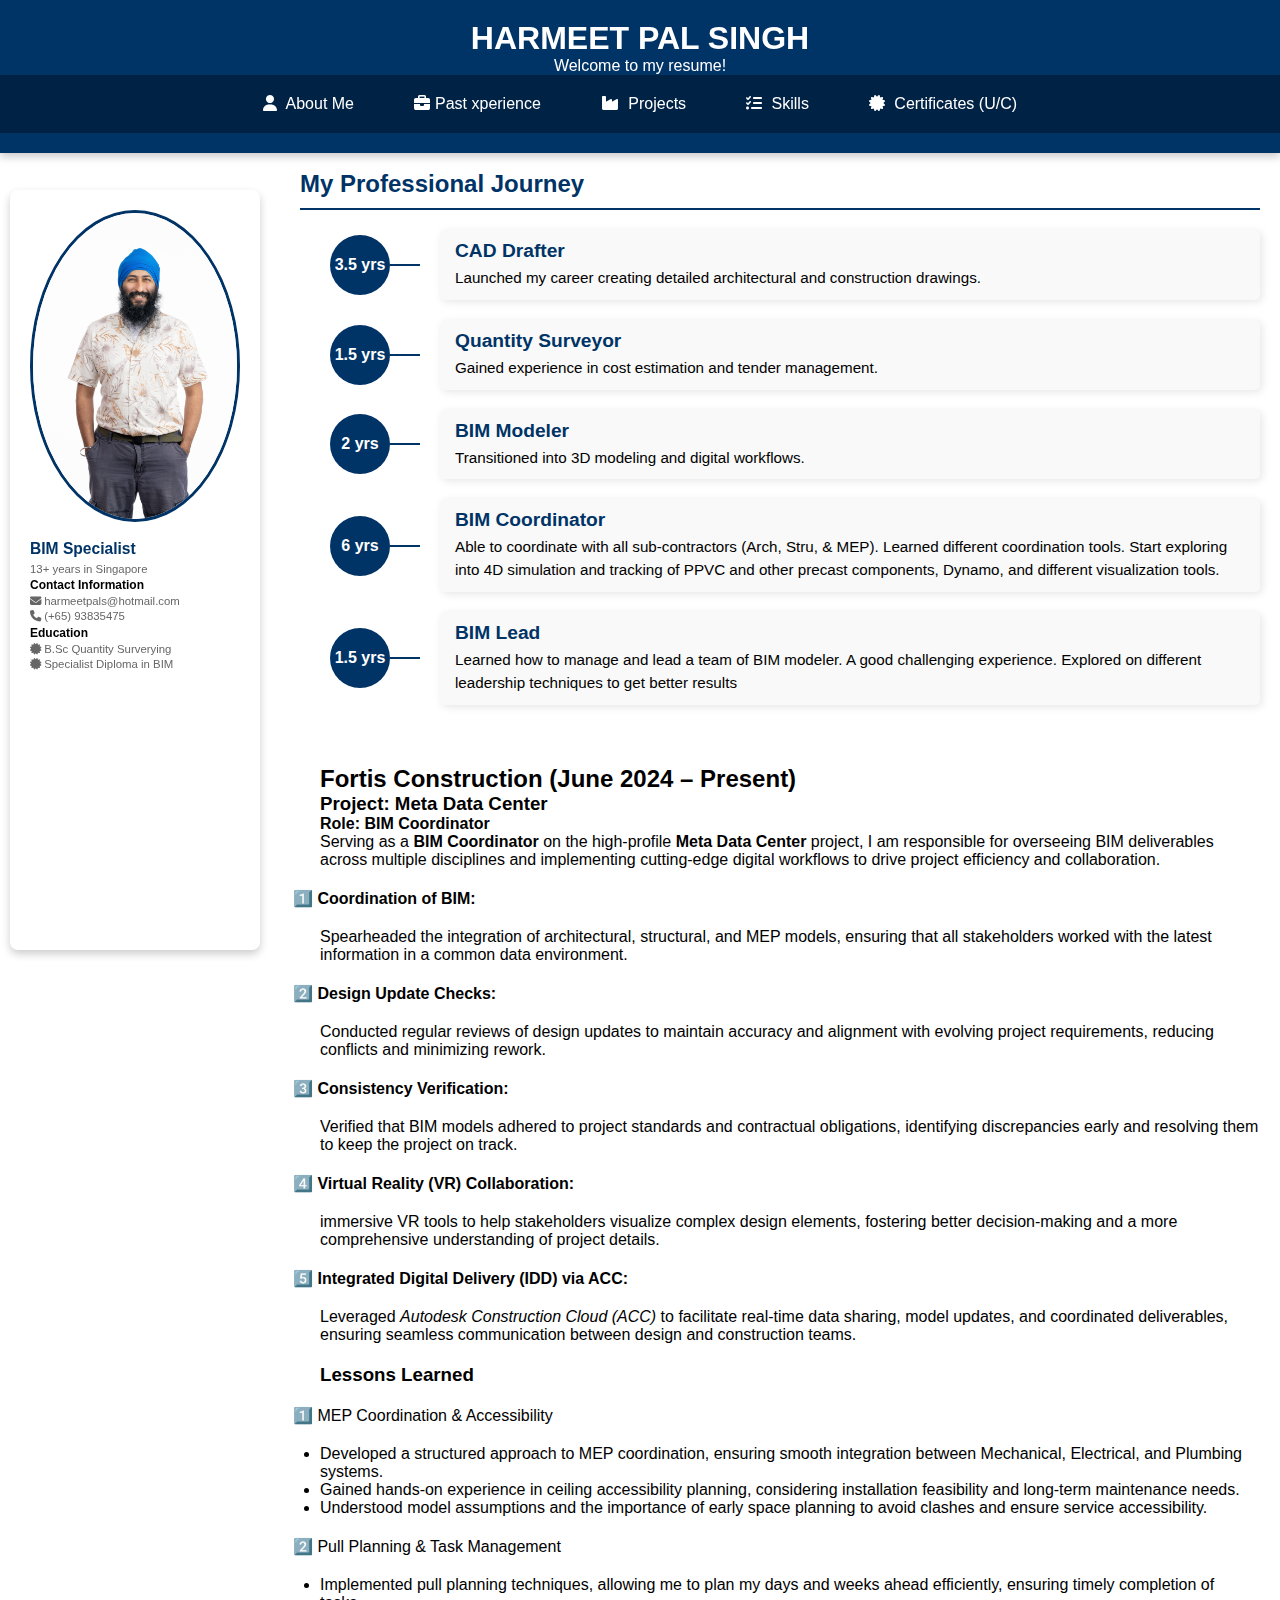
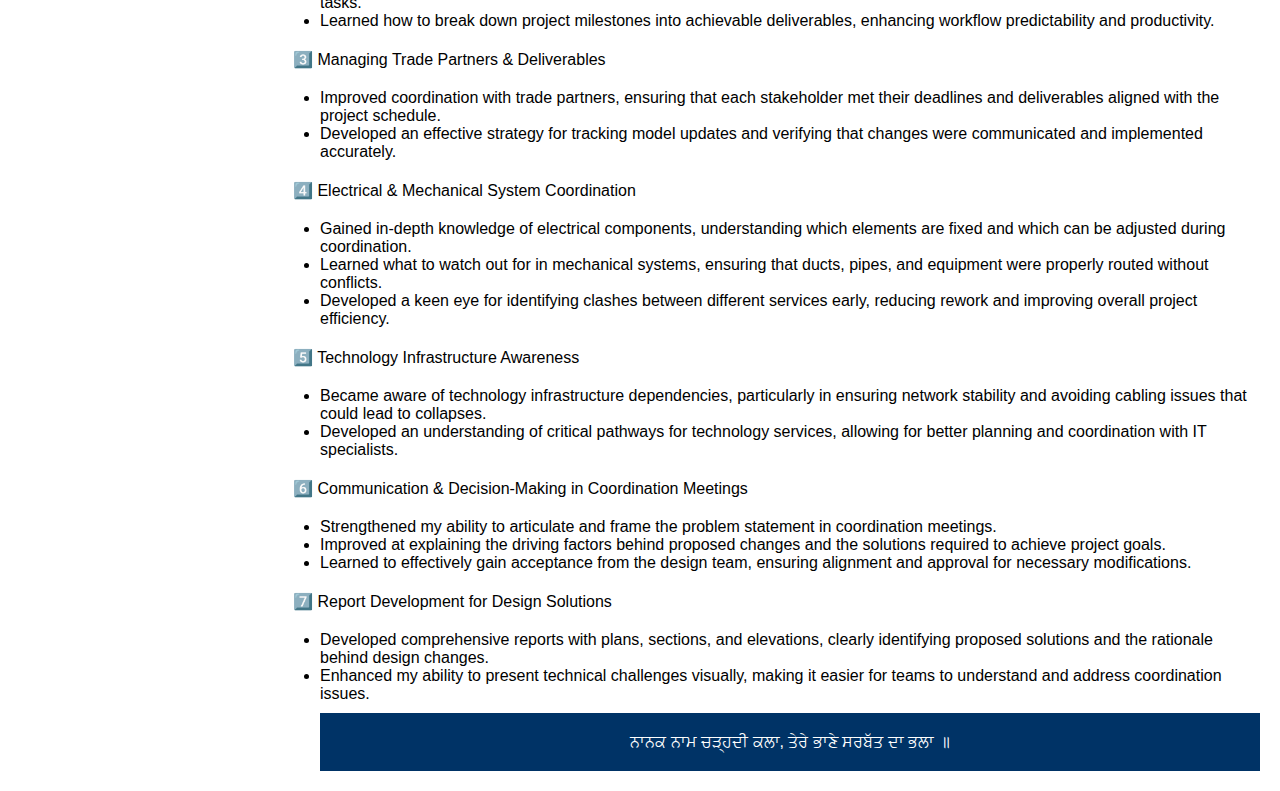
<file: index.html>
<!DOCTYPE html>
<html lang="en">
<head>
  <meta charset="UTF-8">
  <title>Home - BIM Specialist</title>
  <link rel="stylesheet" href="index.css">
  <!-- Google Fonts & Font Awesome (optional) -->
  <link href="https://fonts.googleapis.com/css?family=Roboto:400,500,700&display=swap" rel="stylesheet">
  <link rel="stylesheet" href="https://cdnjs.cloudflare.com/ajax/libs/font-awesome/6.4.2/css/all.min.css">
</head>
<body>

<!-- Full-Width Page Header -->
<header class="page-header">
  <h1>HARMEET PAL SINGH</h1>
  <p>Welcome to my resume!</p>
  
  <nav class="navbar">
    <a href="AboutMe.html"><i class="fas fa-user"></i> About Me</a>
    <a href="pastexperience.html"><i class="fas fa-briefcase"></i>Past xperience</a>
    <a href="projects.html"><i class="fas fa-industry"></i> Projects</a>
    <a href="skills.html"><i class="fas fa-tasks"></i> Skills</a>

    <a href="certificates.html"><i class="fas fa-certificate"></i> Certificates (U/C)</a>
    
  </nav>
</header>

 <!-- Timeline Section -->
 <section class="timeline-section">
  <h2>My Professional Journey</h2>
  <div class="timeline-grid">
    <!-- CAD Drafter -->
    <div class="timeline-year">3.5 yrs</div>
    <div class="timeline-role">
      <h3>CAD Drafter</h3>
      <p>Launched my career creating detailed architectural and construction drawings.</p>
    </div>
    <!-- Quantity Surveyor -->
    <div class="timeline-year">1.5 yrs</div>
    <div class="timeline-role">
      <h3>Quantity Surveyor</h3>
      <p>Gained experience in cost estimation and tender management.</p>
    </div>
    <!-- BIM Modeler -->
    <div class="timeline-year">2 yrs</div>
    <div class="timeline-role">
      <h3>BIM Modeler</h3>
      <p>Transitioned into 3D modeling and digital workflows.</p>
    </div>
    <!-- BIM Coordinator -->
    <div class="timeline-year">6 yrs</div>
    <div class="timeline-role">
      <h3>BIM Coordinator</h3>
      <p>Able to coordinate with all sub-contractors (Arch, Stru, & MEP). Learned different coordination tools. Start exploring into 4D simulation and tracking of PPVC and other precast components, Dynamo, and different visualization tools. </p>
    </div>
    <!-- BIM Lead -->
    <div class="timeline-year">1.5 yrs</div>
    <div class="timeline-role">
      <h3>BIM Lead</h3>
      <p>Learned how to manage and lead a team of BIM modeler. A good challenging experience. Explored on different leadership techniques to get better results</p>
    </div>
  </div>
</section>

<!-- Main Content (stretches left to right) -->
<main class="main-content">
  <section class="work-experience">
    <h2>Fortis Construction <span>(June 2024 – Present)</span></h2>
    <h3>Project: Meta Data Center</h3>
    <h4>Role: BIM Coordinator</h4>
    
    <p>
      Serving as a <strong>BIM Coordinator</strong> on the high-profile 
      <strong>Meta Data Center</strong> project, I am responsible for 
      overseeing BIM deliverables across multiple disciplines and 
      implementing cutting-edge digital workflows to drive project 
      efficiency and collaboration.
    </p>
  
    <ul>
      <p class="Lessons-content-header">
        <strong>1️⃣ Coordination of BIM:</strong></p>
        <p>Spearheaded the integration 
        of architectural, structural, and MEP models, ensuring that 
        all stakeholders worked with the latest information in a 
        common data environment.
        </p>
      <p class="Lessons-content-header">
        <strong>2️⃣ Design Update Checks:</strong></p> <p>Conducted regular reviews 
        of design updates to maintain accuracy and alignment with 
        evolving project requirements, reducing conflicts and 
        minimizing rework.
      </p>
      <p class="Lessons-content-header">
        <strong>3️⃣ Consistency Verification:</strong></p><p>Verified that BIM 
        models adhered to project standards and contractual obligations, 
        identifying discrepancies early and resolving them to keep the 
        project on track.
      </p>
      <p class="Lessons-content-header">
        <strong>4️⃣ Virtual Reality (VR) Collaboration:</strong> </p><p> 
        immersive VR tools to help stakeholders visualize complex 
        design elements, fostering better decision-making and a more 
        comprehensive understanding of project details.
      </p>
      <p class="Lessons-content-header">
        <strong>5️⃣ Integrated Digital Delivery (IDD) via ACC:</strong></p> 
        <p>Leveraged <em>Autodesk Construction Cloud (ACC)</em> to 
        facilitate real-time data sharing, model updates, and 
        coordinated deliverables, ensuring seamless communication 
        between design and construction teams.
      </p>
      <section>
        <div class="Lessons">
      <h3>
        Lessons Learned
      </h3>
      <p class="Lessons-content-header">
        1️⃣ MEP Coordination & Accessibility</p>
      <li>Developed a structured approach to MEP coordination, ensuring smooth integration between Mechanical, Electrical, and Plumbing systems.</li>
      <li>Gained hands-on experience in ceiling accessibility planning, considering installation feasibility and long-term maintenance needs.</li>
      <li>Understood model assumptions and the importance of early space planning to avoid clashes and ensure service accessibility.</li>
      
      <p class="Lessons-content-header">
        2️⃣ Pull Planning & Task Management</p>
      <li>Implemented pull planning techniques, allowing me to plan my days and weeks ahead efficiently, ensuring timely completion of tasks.</li>
      <li>Learned how to break down project milestones into achievable deliverables, enhancing workflow predictability and productivity.</li>

      <p class="Lessons-content-header">
        3️⃣ Managing Trade Partners & Deliverables</p>
        <li>Improved coordination with trade partners, ensuring that each stakeholder met their deadlines and deliverables aligned with the project schedule.</li>
        <li>Developed an effective strategy for tracking model updates and verifying that changes were communicated and implemented accurately.</li>
      <p class="Lessons-content-header">
        4️⃣ Electrical & Mechanical System Coordination</p>
        <li>Gained in-depth knowledge of electrical components, understanding which elements are fixed and which can be adjusted during coordination.</li>
        <li>Learned what to watch out for in mechanical systems, ensuring that ducts, pipes, and equipment were properly routed without conflicts.</li>
        <li>Developed a keen eye for identifying clashes between different services early, reducing rework and improving overall project efficiency.</li>
 
      <p class="Lessons-content-header">
        5️⃣ Technology Infrastructure Awareness</p>
        <li>Became aware of technology infrastructure dependencies, particularly in ensuring network stability and avoiding cabling issues that could lead to collapses.</li>
        <li>Developed an understanding of critical pathways for technology services, allowing for better planning and coordination with IT specialists.</li>

      <p class="Lessons-content-header">
        6️⃣ Communication & Decision-Making in Coordination Meetings</p>
        <li>Strengthened my ability to articulate and frame the problem statement in coordination meetings.</li>
        <li>Improved at explaining the driving factors behind proposed changes and the solutions required to achieve project goals.</li>
        <li>Learned to effectively gain acceptance from the design team, ensuring alignment and approval for necessary modifications.</li>
      <p class="Lessons-content-header">
        7️⃣ Report Development for Design Solutions</p>
        <li>Developed comprehensive reports with plans, sections, and elevations, clearly identifying proposed solutions and the rationale behind design changes.</li>
        <li>Enhanced my ability to present technical challenges visually, making it easier for teams to understand and address coordination issues.</li>
    </div>

    </ul>
  </section>
  

<!-- Floating Sidebar (Underneath the header, on the right) -->
<aside class="sidebar">
  <div class="profile-pic">
    <img src="Profile/profile.jpg" alt="Profile Picture">
  </div>
  <div class="profile-summary">

    <h2>BIM Specialist</h2>
    <p>13+ years in Singapore</p>
    <h4>Contact Information</h4>
    <p><i class="fas fa-envelope"></i> harmeetpals@hotmail.com</p>
    <p><i class="fas fa-phone"></i> (+65) 93835475</p>
    <h4>Education</h4>
    <p><i class ="fas fa-certificate"></i> B.Sc Quantity Surverying</p>
    <p><i class ="fas fa-certificate"></i> Specialist Diploma in BIM</p>
  </div>

</aside>

<footer class="page-footer">
  <p>ਨਾਨਕ ਨਾਮ ਚੜ੍ਹਦੀ ਕਲਾ, ਤੇਰੇ ਭਾਣੇ ਸਰਬੱਤ ਦਾ ਭਲਾ ॥</p>
</footer>

</body>
</html>
</file>
<file: index.css>
/* Base Reset */
* {
    box-sizing: border-box;
    margin: 0;
    padding: 0;
    font-family: Arial, sans-serif;
}

/* Full-Width Page Header with Navigation */
.page-header {
    width: 100%;
    background: #003366;
    color: #fff;
    text-align: center;
    padding: 20px 0;
    position: fixed; /* Keeps header fixed at the top */
    top: 0;
    left: 0;
    z-index: 1000; /* Ensures it's always on top */
    box-shadow: 0 4px 8px rgba(0,0,0,0.2); /* Subtle shadow */
}

/* Home Navbar */
.navbar {
    display: flex;
    justify-content: center; /* Centers the navigation items */
    background: #002244; /* Slightly darker shade for contrast */
    padding: 10px 0;
}

.navbar a {
    color: #ffffff;
    text-decoration: none;
    font-weight: 500;
    margin: 0 15px;
    padding: 10px 15px;
    transition: background 0.3s;
    font-size: 16px;
}

.navbar a i {
    margin-right: 5px;
}

.navbar a:hover {
    background: #004488; /* Lighter shade on hover */
    border-radius: 5px;
}

/* Main Content - Adjusted for Fixed Header & Sidebar */
.main-content {
    margin-left: 300px; /* Prevents overlap with sidebar */
    padding: 20px;
    background: #fff;
    border-radius: 8px;
    max-width: calc(100% - 300px);
}

/* Floating Sidebar (Fixed Position) */
.sidebar {
    position: fixed;
    top: 190px; /* Adjusted to match header height */
    left: 10px;
    width: 250px;
    height: calc(100vh - 140px); /* Full height minus header */
    background: #fff;
    border-radius: 8px;
    padding: 20px;
    box-shadow: 0 4px 8px rgba(0,0,0,0.2);
    overflow-y: auto;
    z-index: 1000;
    font-size: 12px;
}

/* Sidebar Profile Picture */
.profile-pic img {
    width: 100%;
    border-radius: 50%;
    margin-bottom: 15px;
    border: 3px solid #003366;
}

/* Sidebar Profile Summary */
.profile-summary h2 {
    margin: 0 0 5px;
    font-size: 1.3em;
    color: #003366;
}

.profile-summary p {
    margin: 3px 0;
    font-size: 0.95em;
    color: #666;
}

.Lessons
{
    margin-top: 20px;
    margin-bottom: -10px;
    font-family: Arial, Helvetica, sans-serif;
}
.Lessons-content-header
{
    margin-left: -27px;
    margin-top: 20px;
    margin-bottom: 20px;
}

/* Sidebar Navigation */
.sidebar-nav a {
    display: block;
    color: #003366;
    text-decoration: none;
    font-weight: 500;
    margin: 10px 0;
    padding: 8px 0;
    transition: background 0.3s;
}

.sidebar-nav a i {
    margin-right: 8px;
}

.sidebar-nav a:hover {
    background: #f0f0f0;
    border-radius: 5px;
}

/* 🔹 TIMELINE SECTION */
.timeline-section {
    background: #fff;
    padding: 20px;
    margin-top: 150px; /* Adjusts under header */
    margin-left: 280px; /* Adjusts for sidebar */
    margin-bottom: 20px;
}

.timeline-section h2 {
    color: #003366;
    margin-top: 0;
    border-bottom: 2px solid #003366;
    padding-bottom: 10px;
    margin-bottom: 20px;
}

/* Side-by-Side Timeline Grid */
.timeline-grid {
    display: grid;
    grid-template-columns: 120px 1fr; /* Year and role side by side */
    column-gap: 20px;
    row-gap: 20px;
    align-items: center;
}

/* Year (Inside Circle) */
.timeline-year {
    position: relative;
    width: 60px;
    height: 60px;
    background-color: #003366;
    color: #fff;
    border-radius: 50%;
    text-align: center;
    line-height: 60px;
    font-weight: bold;
    font-size: 16px;
    margin: 0 auto;
}

/* Horizontal Line Between Year & Role */
.timeline-year::after {
    content: "";
    position: absolute;
    top: 50%;
    left: 100%;
    width: 30px;
    height: 2px;
    background-color: #003366;
    transform: translateY(-50%);
}

/* Timeline Role (Job Title and Description) */
.timeline-role {
    padding: 10px 15px;
    font-family: Arial, Helvetica, sans-serif;
    border-radius: 5px;
    box-shadow: 2px 2px 8px rgba(0,0,0,0.1);
    background: #f9f9f9;
}

.timeline-role h3 {
    margin-top: 0;
    margin-bottom: 5px;
    color: #003366;
    font-size: 1.2em;
    font-weight: 600;
}

.timeline-role p {
    margin: 0;
    font-size: 0.95em;
    line-height: 1.5;
}

/* Footer */
.page-footer {
    text-align: center;
    padding: 20px;
    background: #003366;
    color: #fff;
    margin-top: 20px;
    width: 100%;
}

/* Responsive Adjustments */
@media (max-width: 1024px) {
    .sidebar {
        width: 200px;
    }
    .main-content, .timeline-section {
        margin-left: 220px;
    }
}

@media (max-width: 800px) {
    .sidebar {
        width: 180px;
    }
    .main-content, .timeline-section {
        margin-left: 200px;
    }
}

@media (max-width: 600px) {
    /* Sidebar becomes non-fixed to avoid covering content */
    .sidebar {
        position: relative;
        width: 100%;
        max-height: none;
        margin: 20px auto;
    }
    .main-content, .timeline-section {
        margin-left: 0;
        max-width: 100%;
    }
    .navbar {
        flex-direction: column; /* Stack navbar items on smaller screens */
        text-align: center;
    }
    .timeline-grid {
        grid-template-columns: 1fr; /* Single column for timeline on mobile */
    }
    .timeline-year {
        margin: 0 auto 10px;
        width: 50px;
        height: 50px;
        line-height: 50px;
    }
    .timeline-year::after {
        width: 0; /* Hide horizontal line on mobile */
    }
}
</file>
